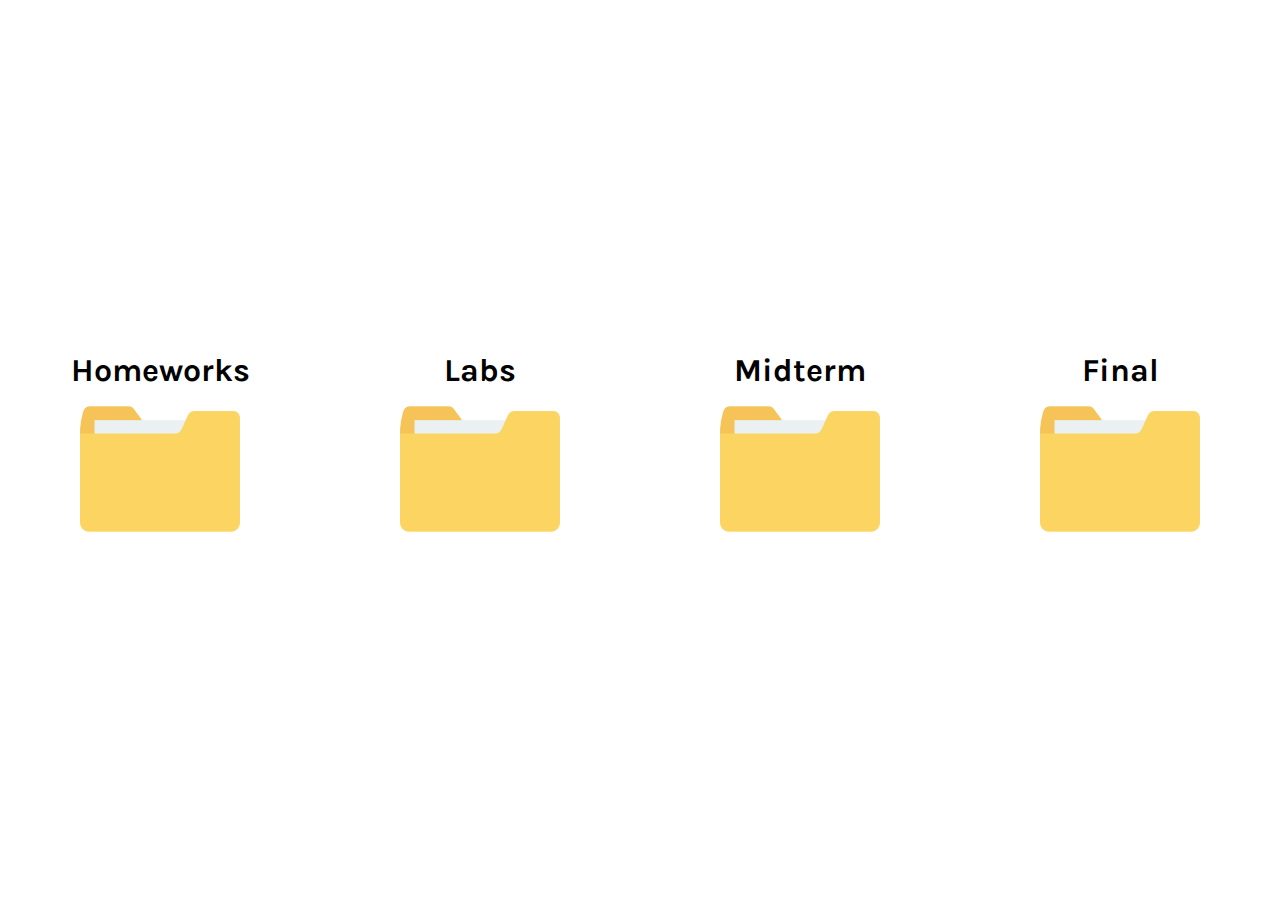
<file: index.html>
<!DOCTYPE html>
<html>
    <head>
        <link rel = "stylesheet" href = "https://fonts.googleapis.com/css?family=Karla">
        <link rel = "stylesheet" href = "DONOTTOUCH/css/main-page.css">
    </head>
    <body>
        <div id = "overall-container">
            <div class = "home-page-folder">
                <h1>
                    Homeworks
                </h1>
                <a href = "homeworks/index.html">
                    <img src = "DONOTTOUCH/images/folder.png">
                </a>
            </div>
            <div class = "home-page-folder">
                <h1>
                    Labs
                </h1>
                <a href = "labs/index.html">
                    <img src = "DONOTTOUCH/images/folder.png">
                </a>
            </div>
            <div class = "home-page-folder">
                <h1>
                    Midterm
                </h1>
                <a href = "midterm/index.html">
                    <img src = "DONOTTOUCH/images/folder.png">
                </a>
            </div>
            <div class = "home-page-folder">
                <h1>
                    Final
                </h1>
                <a href = "final/index.html">
                    <img src = "DONOTTOUCH/images/folder.png">
                </a>
            </div>
        </div>
    </body>
</html>
</file>
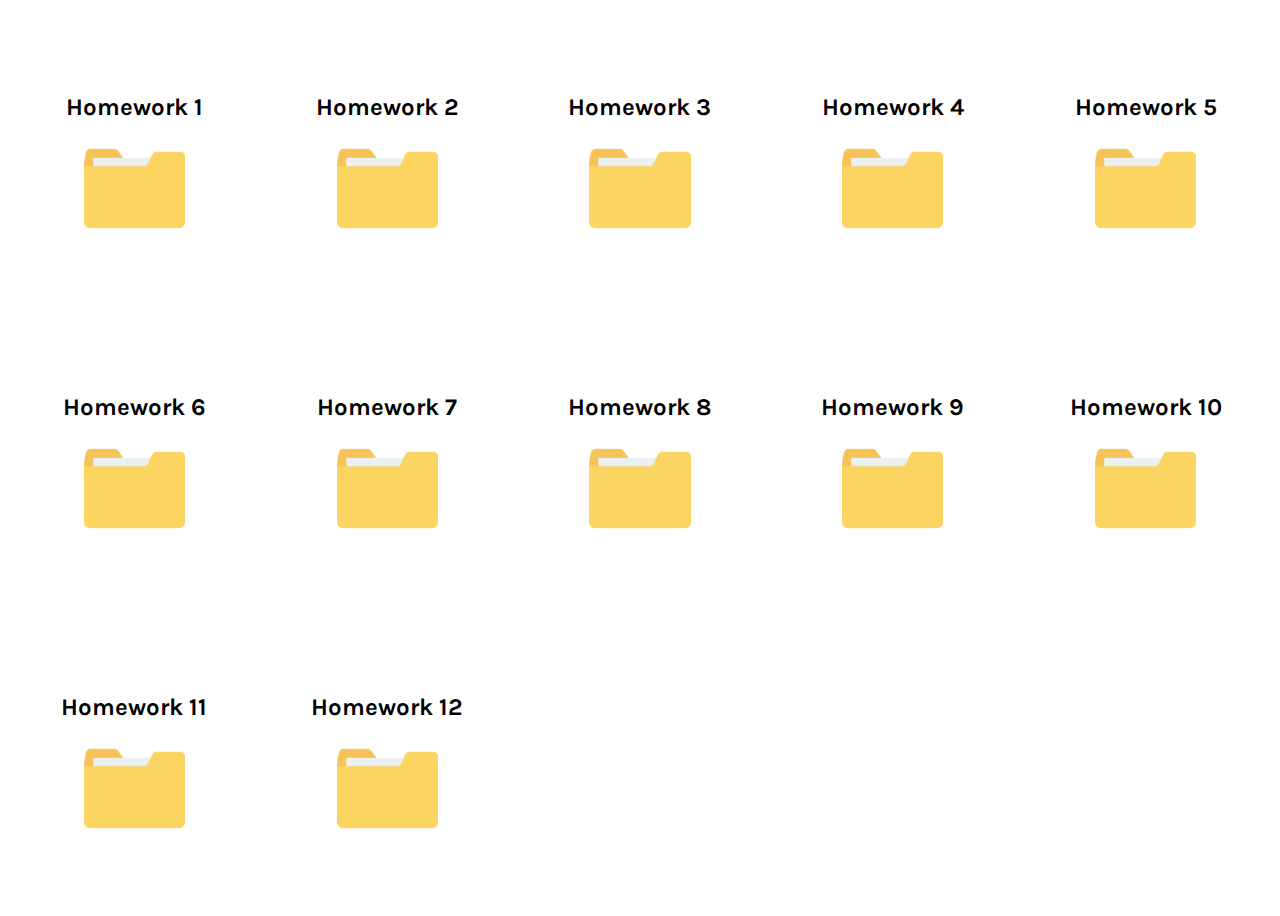
<file: homeworks/index.html>
<!DOCTYPE html>
<html>
    <head>
        <link rel = "stylesheet" href = "https://fonts.googleapis.com/css?family=Karla">
        <link rel = "stylesheet" href = "../DONOTTOUCH/css/subdirectory.css">
    </head>
    <body>
        <div id = "overall-container">
            <div class = "home-page-folder">
                <h1>
                    Homework 1
                </h1>
                <a href = "hw1/index.html">
                    <img src = "../DONOTTOUCH/images/folder.png">
                </a>
            </div>
            <div class = "home-page-folder">
                <h1>
                    Homework 2
                </h1>
                <a href = "hw2/index.html">
                    <img src = "../DONOTTOUCH/images/folder.png">
                </a>
            </div>
            <div class = "home-page-folder">
                <h1>
                    Homework 3
                </h1>
                <a href = "hw3/index.html">
                    <img src = "../DONOTTOUCH/images/folder.png">
                </a>
            </div>
            <div class = "home-page-folder">
                <h1>
                    Homework 4
                </h1>
                <a href = "hw4/index.html">
                    <img src = "../DONOTTOUCH/images/folder.png">
                </a>
            </div>
            <div class = "home-page-folder">
                <h1>
                    Homework 5
                </h1>
                <a href = "hw5/index.html">
                    <img src = "../DONOTTOUCH/images/folder.png">
                </a>
            </div>
            <div class = "home-page-folder">
                <h1>
                    Homework 6
                </h1>
                <a href = "hw6/index.html">
                    <img src = "../DONOTTOUCH/images/folder.png">
                </a>
            </div>
            <div class = "home-page-folder">
                <h1>
                    Homework 7
                </h1>
                <a href = "hw7/index.html">
                    <img src = "../DONOTTOUCH/images/folder.png">
                </a>
            </div>
            <div class = "home-page-folder">
                <h1>
                    Homework 8
                </h1>
                <a href = "hw8/index.html">
                    <img src = "../DONOTTOUCH/images/folder.png">
                </a>
            </div>
            <div class = "home-page-folder">
                <h1>
                    Homework 9
                </h1>
                <a href = "hw9/index.html">
                    <img src = "../DONOTTOUCH/images/folder.png">
                </a>
            </div>
            <div class = "home-page-folder">
                <h1>
                    Homework 10
                </h1>
                <a href = "hw10/index.html">
                    <img src = "../DONOTTOUCH/images/folder.png">
                </a>
            </div>
            <div class = "home-page-folder">
                <h1>
                    Homework 11
                </h1>
                <a href = "hw11/index.html">
                    <img src = "../DONOTTOUCH/images/folder.png">
                </a>
            </div>
            <div class = "home-page-folder">
                <h1>
                    Homework 12
                </h1>
                <a href = "hw12/index.html">
                    <img src = "../DONOTTOUCH/images/folder.png">
                </a>
            </div>
        </div>
    </body>
</html>
</file>
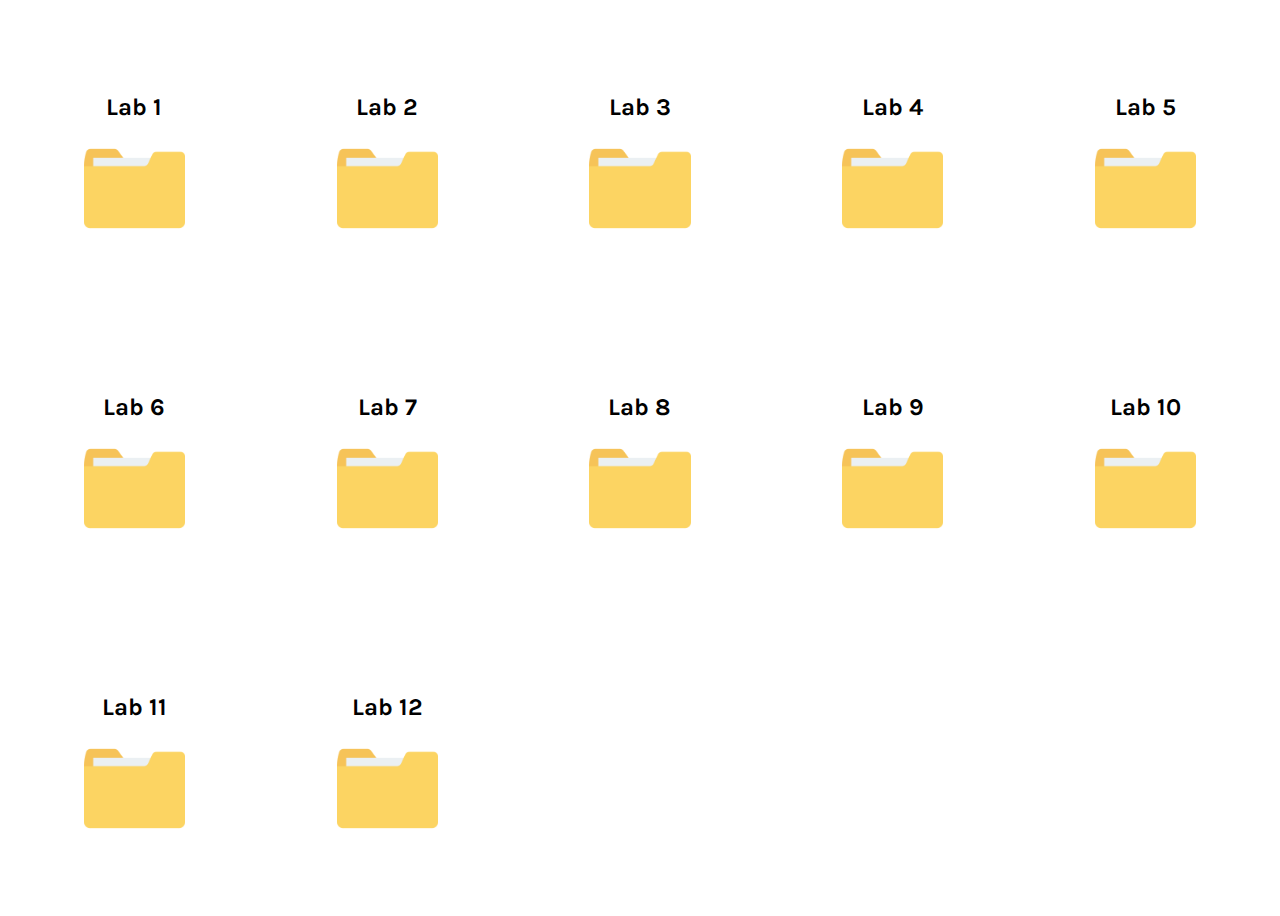
<file: labs/index.html>
<!DOCTYPE html>
<html>
    <head>
        <link rel = "stylesheet" href = "https://fonts.googleapis.com/css?family=Karla">
        <link rel = "stylesheet" href = "../DONOTTOUCH/css/subdirectory.css">
    </head>
    <body>
        <div id = "overall-container">
            <div class = "home-page-folder">
                <h1>
                    Lab 1
                </h1>
                <a href = "lab1/index.html">
                    <img src = "../DONOTTOUCH/images/folder.png">
                </a>
            </div>
            <div class = "home-page-folder">
                <h1>
                    Lab 2
                </h1>
                <a href = "lab2/index.html">
                    <img src = "../DONOTTOUCH/images/folder.png">
                </a>
            </div>
            <div class = "home-page-folder">
                <h1>
                    Lab 3
                </h1>
                <a href = "lab3/index.html">
                    <img src = "../DONOTTOUCH/images/folder.png">
                </a>
            </div>
            <div class = "home-page-folder">
                <h1>
                    Lab 4
                </h1>
                <a href = "lab4/index.html">
                    <img src = "../DONOTTOUCH/images/folder.png">
                </a>
            </div>
            <div class = "home-page-folder">
                <h1>
                    Lab 5
                </h1>
                <a href = "lab5/index.html">
                    <img src = "../DONOTTOUCH/images/folder.png">
                </a>
            </div>
            <div class = "home-page-folder">
                <h1>
                    Lab 6
                </h1>
                <a href = "lab6/index.html">
                    <img src = "../DONOTTOUCH/images/folder.png">
                </a>
            </div>
            <div class = "home-page-folder">
                <h1>
                    Lab 7
                </h1>
                <a href = "lab7/index.html">
                    <img src = "../DONOTTOUCH/images/folder.png">
                </a>
            </div>
            <div class = "home-page-folder">
                <h1>
                    Lab 8
                </h1>
                <a href = "lab8/index.html">
                    <img src = "../DONOTTOUCH/images/folder.png">
                </a>
            </div>
            <div class = "home-page-folder">
                <h1>
                    Lab 9
                </h1>
                <a href = "lab9/index.html">
                    <img src = "../DONOTTOUCH/images/folder.png">
                </a>
            </div>
            <div class = "home-page-folder">
                <h1>
                    Lab 10
                </h1>
                <a href = "lab10/index.html">
                    <img src = "../DONOTTOUCH/images/folder.png">
                </a>
            </div>
            <div class = "home-page-folder">
                <h1>
                    Lab 11
                </h1>
                <a href = "lab11/index.html">
                    <img src = "../DONOTTOUCH/images/folder.png">
                </a>
            </div>
            <div class = "home-page-folder">
                <h1>
                    Lab 12
                </h1>
                <a href = "lab12/index.html">
                    <img src = "../DONOTTOUCH/images/folder.png">
                </a>
            </div>
        </div>
    </body>
</html>
</file>
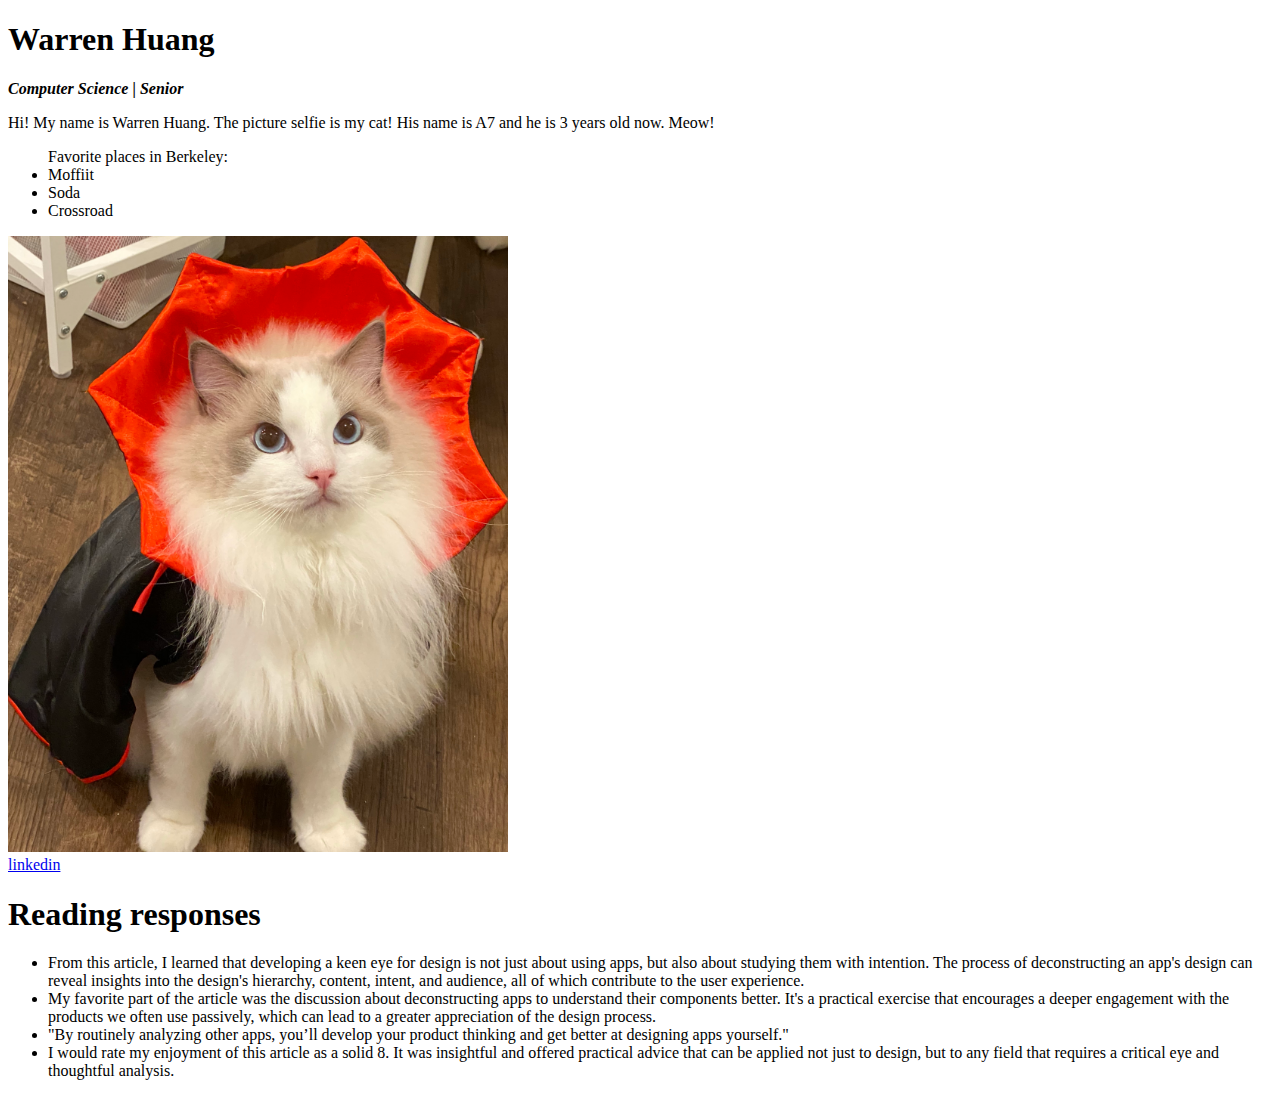
<file: homeworks/hw1/index.html>
<!DOCTYPE html>
    <head>
        <title>Warren's HW 1 Homepage</title>
    </head>
    <h1><strong>Warren Huang</strong></h1>
    <strong><em>Computer Science | Senior</em></strong>
    <p>Hi! My name is Warren Huang. The picture selfie is my cat! His name is A7 and he is 3 years old now. Meow!</p>
    <ul> Favorite places in Berkeley:
        <li>Moffiit</li>
        <li>Soda</li>
        <li>Crossroad</li>

    </ul>
    <img src="assets/img/IMG_4663.jpg" width="500" height="auto">

    <div>
        <a href="https://www.linkedin.com/in/warren-huang-35400219a/">linkedin</a>
    </div>

    <div>
        <h1>Reading responses</h1>
        <ul>
            <li>From this article, I learned that developing a keen eye for design is not just about using apps, but also about studying them with intention. The process of deconstructing an app's design can reveal insights into the design's hierarchy, content, intent, and audience, all of which contribute to the user experience.</li>
            <li>My favorite part of the article was the discussion about deconstructing apps to understand their components better. It's a practical exercise that encourages a deeper engagement with the products we often use passively, which can lead to a greater appreciation of the design process.</li>
            <li>"By routinely analyzing other apps, you’ll develop your product thinking and get better at designing apps yourself."</li>
            <li>I would rate my enjoyment of this article as a solid 8. It was insightful and offered practical advice that can be applied not just to design, but to any field that requires a critical eye and thoughtful analysis.</li>
          </ul>
    </div>
</html>
</file>
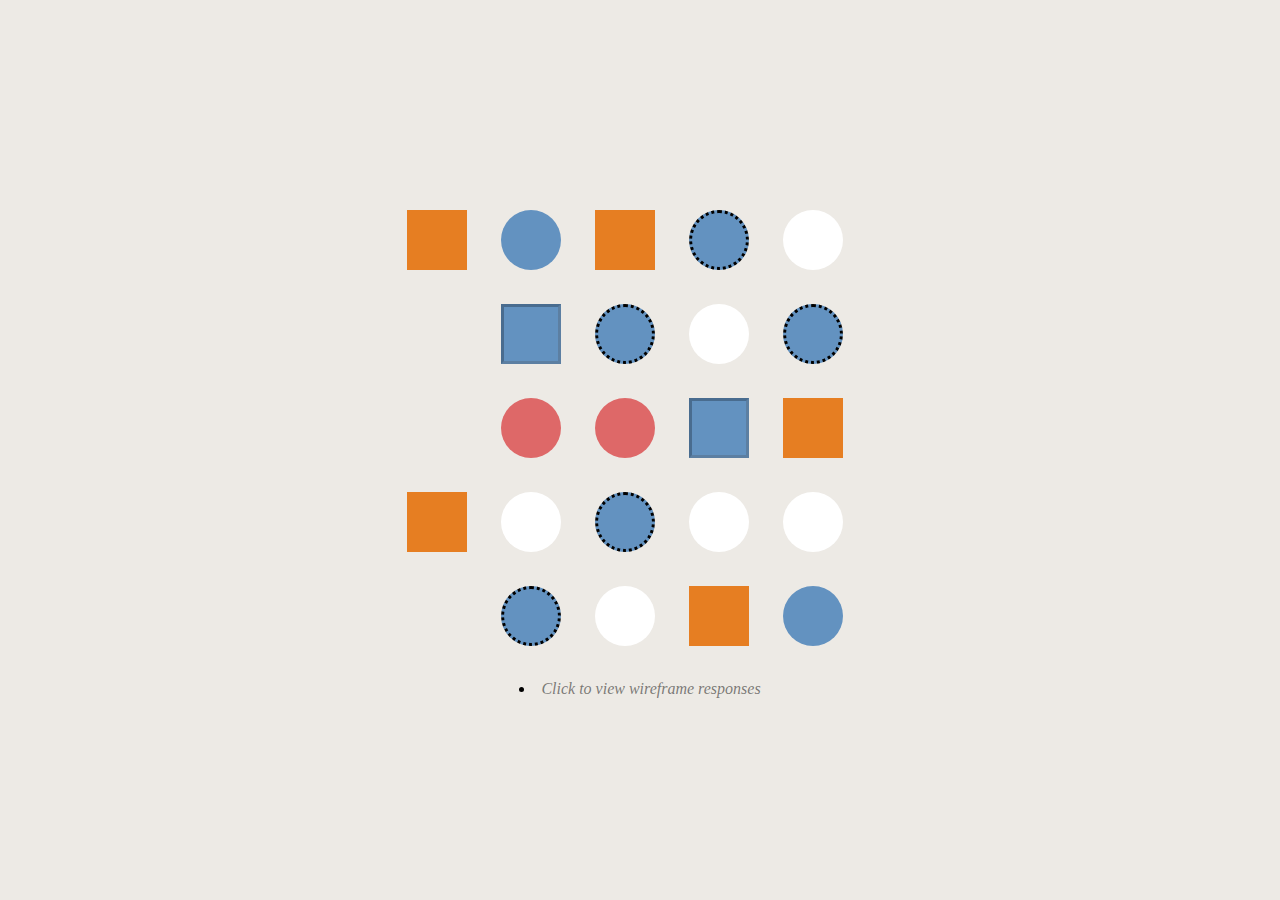
<file: homeworks/hw2/index.html>
<html>
	<head>
		<title>Fiddling with shapes</title>
		<link rel="stylesheet" type="text/css" href="assets/css/style.css" />
	</head>
<body>
	<div id="container">
		<div id="first-row" class="row">
			<div class="square"></div>
			<div class="circle green"></div>
			<div class="square"></div>
			<div class="circle fancy"></div>
			<div class="circle"></div>
		</div>

		<div id="second-row" class="row">
			<div class="circle"></div>
			<div class="square fancy"></div>
			<div class="circle fancy"></div>
			<div class="circle"></div>
			<div class="circle fancy green"></div>
		</div>

		<div id="third-row" class="row">
			<div class="circle"></div>
			<div class="circle green"></div>
			<div class="circle"></div>
			<div class="square fancy"></div>
			<div class="square"></div>
		</div>

		<div id="fourth-row" class="row">
			<div class="square"></div>
			<div class="circle"></div>
			<div class="circle fancy"></div>
			<div class="circle"></div>
			<div class="circle"></div>
		</div>

		<div id="fifth-row" class="row">
			<div class="circle"></div>
			<div class="circle fancy"></div>
			<div class="circle"></div>
			<div class="square"></div>
			<div class="circle green"></div>
		</div>

		<li><a href="wireframes.html">Click to view wireframe responses</a></li>
	</div>
</body>
</html>
</file>
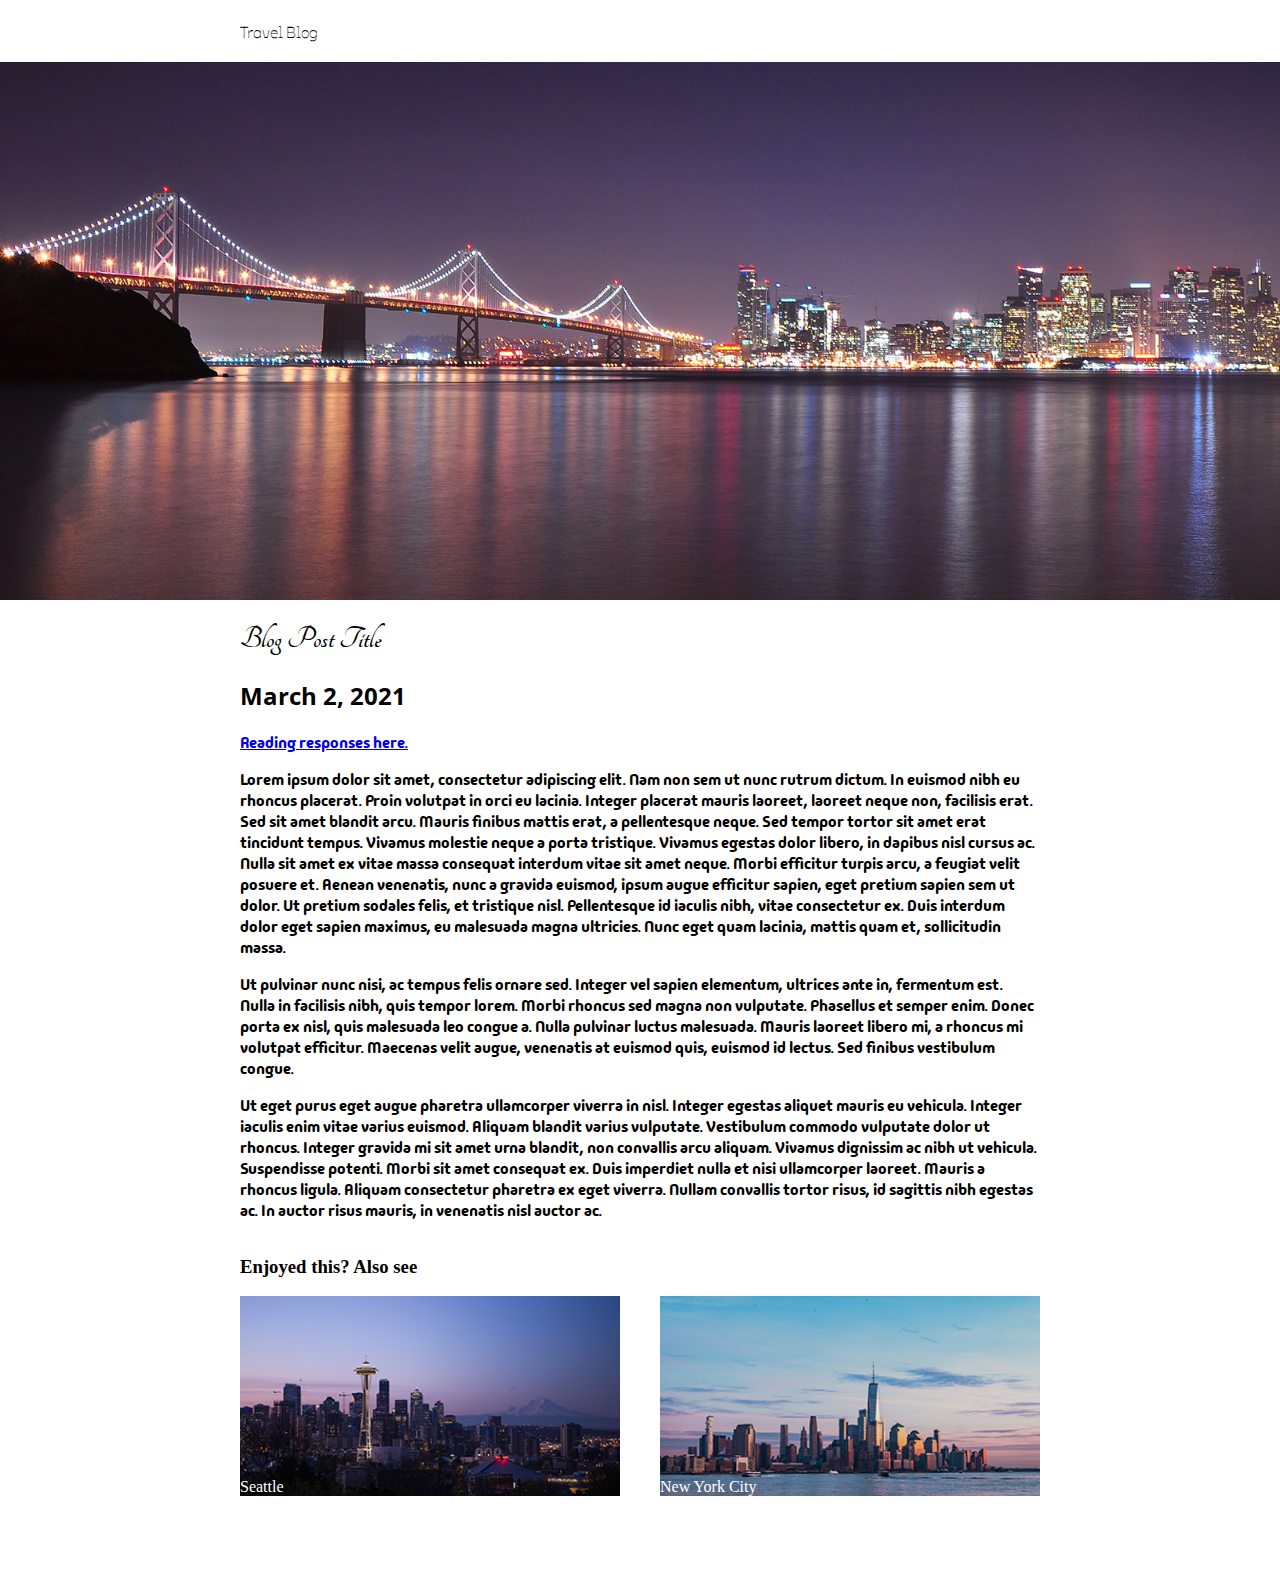
<file: homeworks/hw4/index.html>
<!DOCTYPE html>

<html>
  <head>
    <link rel="stylesheet" type="text/css" href="assets/css/style.css" />
    <meta name="viewport" content="width=device-width, initial-scale=1.0" />
    <meta charset="utf-8" />

    <link
      rel="stylesheet"
      href="https://fonts.googleapis.com/css?family=Tangerine|Ojuju|Open Sans|Madimi One"
    />

    </style>
  </head>
  <body>
    <header>
      <div class="content">
        <div id="title">Travel Blog</div>
      </div>
    </header>

    <div id="image-banner"></div>

    <div class="content">
      <section id="post">
        <h1>Blog Post Title</h1>
        <h2>March 2, 2021</h2>
        <p>
          <a href="design_responses.html">Reading responses here.</a>
        </p>
        <p>
          Lorem ipsum dolor sit amet, consectetur adipiscing elit. Nam non sem
          ut nunc rutrum dictum. In euismod nibh eu rhoncus placerat. Proin
          volutpat in orci eu lacinia. Integer placerat mauris laoreet, laoreet
          neque non, facilisis erat. Sed sit amet blandit arcu. Mauris finibus
          mattis erat, a pellentesque neque. Sed tempor tortor sit amet erat
          tincidunt tempus. Vivamus molestie neque a porta tristique. Vivamus
          egestas dolor libero, in dapibus nisl cursus ac. Nulla sit amet ex
          vitae massa consequat interdum vitae sit amet neque. Morbi efficitur
          turpis arcu, a feugiat velit posuere et. Aenean venenatis, nunc a
          gravida euismod, ipsum augue efficitur sapien, eget pretium sapien sem
          ut dolor. Ut pretium sodales felis, et tristique nisl. Pellentesque id
          iaculis nibh, vitae consectetur ex. Duis interdum dolor eget sapien
          maximus, eu malesuada magna ultricies. Nunc eget quam lacinia, mattis
          quam et, sollicitudin massa.
        </p>
        <p>
          Ut pulvinar nunc nisi, ac tempus felis ornare sed. Integer vel sapien
          elementum, ultrices ante in, fermentum est. Nulla in facilisis nibh,
          quis tempor lorem. Morbi rhoncus sed magna non vulputate. Phasellus et
          semper enim. Donec porta ex nisl, quis malesuada leo congue a. Nulla
          pulvinar luctus malesuada. Mauris laoreet libero mi, a rhoncus mi
          volutpat efficitur. Maecenas velit augue, venenatis at euismod quis,
          euismod id lectus. Sed finibus vestibulum congue.
        </p>
        <p>
          Ut eget purus eget augue pharetra ullamcorper viverra in nisl. Integer
          egestas aliquet mauris eu vehicula. Integer iaculis enim vitae varius
          euismod. Aliquam blandit varius vulputate. Vestibulum commodo
          vulputate dolor ut rhoncus. Integer gravida mi sit amet urna blandit,
          non convallis arcu aliquam. Vivamus dignissim ac nibh ut vehicula.
          Suspendisse potenti. Morbi sit amet consequat ex. Duis imperdiet nulla
          et nisi ullamcorper laoreet. Mauris a rhoncus ligula. Aliquam
          consectetur pharetra ex eget viverra. Nullam convallis tortor risus,
          id sagittis nibh egestas ac. In auctor risus mauris, in venenatis nisl
          auctor ac.
        </p>
      </section>

      <section id="other-posts">
        <h3>Enjoyed this? Also see</h3>

        <div class="image-card">
          <a href="#">
            <img src="assets/img/seattle.jpg" alt="" />
            <div class="image-card-color-overlay"></div>
            <div class="image-card-text">Seattle</div>
          </a>
        </div>

        <div class="image-card">
          <a href="#">
            <img src="assets/img/nyc.jpg" alt="" />
            <div class="image-card-color-overlay"></div>
            <div class="image-card-text">New York City</div>
          </a>
        </div>
      </section>
    </div>
  </body>
</html>
</file>
<file: DONOTTOUCH/css/main-page.css>
body {
    padding: 0;
    margin: 0;
}

a {
    display: flex;
    flex-direction: row;
    justify-content: center;
    flex-wrap: wrap;
}

img {
    width: 50%;
}

h1 {
    font-family: 'Karla';
    padding: 0;
    margin: 0;
}

#overall-container {
    height: 100vh;
    display: flex;
    flex-direction: row;
    justify-content: center;
    align-items: center;
}

.home-page-folder {
    display: flex;
    flex-direction: column;
    justify-content: center;
    align-items: center;
}
</file>
<file: DONOTTOUCH/css/subdirectory.css>
img {
    width: 40%;
}

div {
    font-family: 'Karla';
    font-size: 12px;
}

#overall-container {
    display: flex;
    flex-direction: row;
    justify-content: flex-start;
    align-items: center;
    flex-wrap: wrap;
    height: 100vh;
}

.home-page-folder {
    display: flex;
    flex-direction: column;
    justify-content: center;
    align-items: center;
    margin: 0;
    padding: 0;
    width: 20%;
}

a {
    display: flex;
    justify-content: center;
    margin: 0;
    padding: 0;
}
</file>
<file: homeworks/hw2/assets/css/style.css>
body {
	font-family: 'Karla';
	background: #edeae5;
	width: 100%;
	height: 100%;
	position: relative;
	margin: 0px;
    text-align: center;
}

a {
    text-decoration: none;
    color: rgba(0,0,0,0.5);
    font-style: italic;
    transition: 0.4s;
}

a:hover {
    color: rgba(0, 0, 0, 0.7);
}

div {
	transition: linear 0.2s;
}

#container {
    width: 480px;
    height: 480px;
    position: absolute;
    top: calc(50% - 240px);
    left: calc(50% - 240px);
}
.circle {
    width: 60px;
    height: 60px;
    background: white;
    display: inline-block;
    margin-right: 30px;
    border-radius: 50%;
}
.square {
    width: 60px;
    height: 60px;
    background: #e67e22;
    display: inline-block;
    margin-right: 30px;
}
.row {
    margin-bottom: 30px;
}
.green {
    background: #78c272;
}
.fancy {
    border: 3px inset rgba(74, 74, 74, 0.25);
    width: 54px;
    height: 54px;
}

#third-row .circle, #third-row .circle.green{
    background: #de6868
}

.circle.fancy {
    border: dotted;
}

.row .circle:first-child {
    opacity: 0;
}

.green, .fancy {
    background: #6392c0;
}

.circle:hover {
    opacity: 0.5;
}

#second-row .circle:hover {
    transform: scale(1.25);
}
</file>
<file: homeworks/hw4/assets/css/style.css>
body {
    margin: 0;
    padding: 0;
}

header {
    width: 100%;
    padding-top: 20px;
    padding-bottom: 20px;
    background: white;
    /* PROBLEM 1: Make the header stick to the top as you scroll */
    position: fixed;
    top: 0;


}

.content {
    width: 800px;
    /* PROBLEM 2: Align the page content to the center of the screen */
    margin: 0 auto;

}

#image-banner {
    background-image: url('../img/sf_banner.png');
    background-size: cover;
    width: 100%;
    height: 600px;
}


#other-posts {
    overflow: hidden;
    margin-bottom: 100px;
}

.image-card, .image-card-color-overlay {
    width: 380px;
    height: 200px;
}

.image-card {
    display: inline-block;
    float: left;
    overflow: hidden;
    margin-right: 40px;
    /* PROBLEM 3: Give .image-card the appropriate position type */
    position: relative;

}

.image-card:last-child {
    margin-right: 0;
}

.image-card img {
    width: 100%;
}

.image-card-color-overlay {
    position: absolute;
    /* PROBLEM 4: Move the color overlay to cover the image properly */
    top: 0;
    left: 0;
    /* PROBLEM 5: What should the opacity be when there is no hover? */
    opacity: 0;

}

.image-card:hover .image-card-color-overlay {
    /* PROBLEM 5: Pick an opacity for the blue hover effect */
    opacity: 0.7;
    transition: 0.3s;
    background-color: navy;
}

.image-card-text {
    /* PROBLEM 6: Similar to .image-card-cover-overlay, position the card text */
    position: absolute;
    bottom: 0;
    color: white;
}


/* PROBLEM 7: Improve the typography and colors of this page! */

#title {
    font-family: "Ojuju";
}

h1 {
    font-family: "Tangerine";
}

h2 {
    font-family: "Open sans";
}

h3 {

}

p {
    font-family: "Madimi One";
}
</file>
